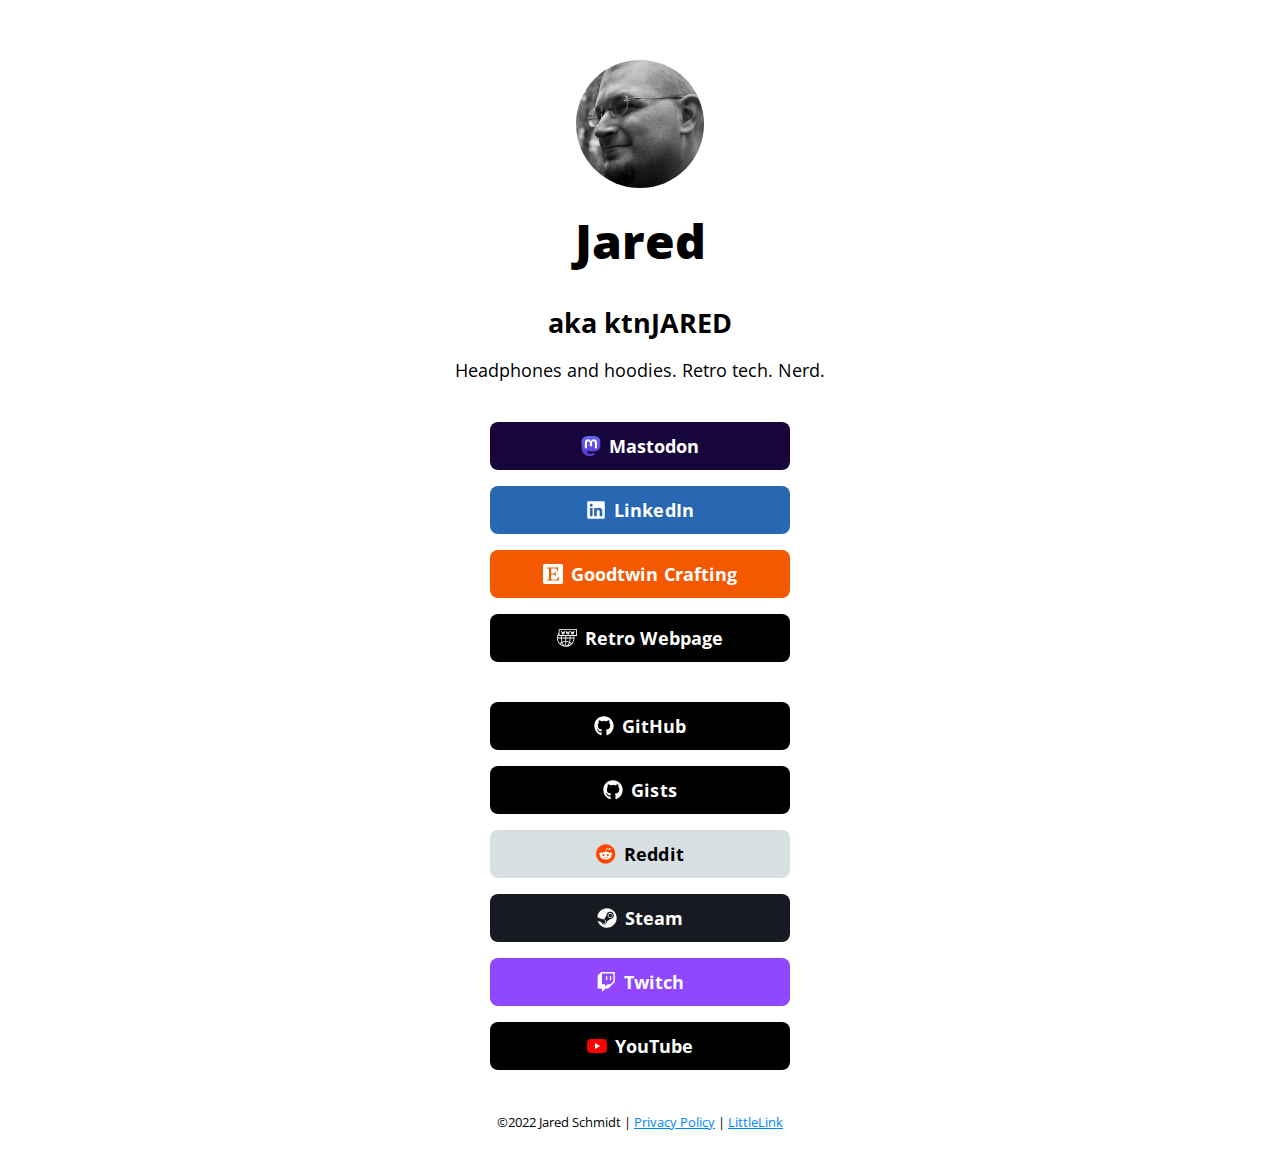
<file: link/index.html>
<!DOCTYPE html>
<html lang="en">

<!-- Page has been forked from
    - https://littlelink.io/ 
    - https://github.com/sethcottle/littlelink
–––––––––––––––––––––––––––––––––––––––––––––––––– -->

<head>
    <!-- Page Information -->
    <meta charset="utf-8">
    <title>ktnJARED | Jared</title>
    <meta name="description" content="Find us online!">
    <meta name="author" content="Seth Cottle">

    <!-- Mobile Specific Metas -->
    <meta name="viewport" content="width=device-width, initial-scale=1">

    <!-- Font -->
    <link href="https://fonts.googleapis.com/css?family=Open+Sans:400,600,700,800&display=swap" rel="stylesheet">


    <!-- CSS -->
    <link rel="stylesheet" href="css/normalize.css">

    <!-- Themes:
    Auto:   css/skeleton-auto.css
    Light:  css/skeleton-light.css
    Dark:   css/skeleton-dark.css
    -->
    <link rel="stylesheet" href="css/skeleton-auto.css">

    <!-- Brand Styles -->
    <link rel="stylesheet" href="css/brands.css">

    <!-- Favicon -->
    <link rel="icon" type="image/png" href="images/avatar.png">
</head>

<body>
    <!-- Primary Page Layout
    –––––––––––––––––––––––––––––––––––––––––––––––––– -->
    <div class="container">
        <div class="row">
            <div class="column" style="margin-top: 10%">

                <!-- Your Image Here -->
                <img src="images/headshot.jpg" alt="Photo of Jared taken by Michael at the MD Renn Fest" class="avatar">

                <!-- Title -->
                <h1>Jared</h1>
                <h2>aka ktnJARED</h2>

                <!-- Short Bio -->
                <p>Headphones and hoodies. Retro tech. Nerd.</p>

                <!-- The Important Links
                –––––––––––––––––––––––––––––––––––––––––––––––––– -->

                <!-- Apple Music -->
                <!-- <a class="button button-apple-music" href="https://music.apple.com/profile/ktnjared" rel="noopener">
                    <img class="icon" src="images/icons/apple-music.svg" alt="Apple Music Logo">Apple
                    Music</a>
                <br> -->

                <!-- Blog -->
                <!-- <a class="button button-default" href="https://jared.cool/" rel="noopener">
                    <img class="icon" src="images/icons/blog.svg" alt="Blog Icon">Blog</a>
                <br> -->

                <!-- Mastodon -->
                <a class="button button-mastodon" href="https://bitbang.social/@ktnjared/" rel="me noopener"
                    title="Mastodon (bitbang.social)">
                    <img class="icon" src="images/icons/mastodon.svg" alt="Mastodon Logo">Mastodon</a>
                <br>

                <!-- LinkedIn -->
                <a class="button button-linked" href="https://www.linkedin.com/in/jaredbschmidt/" rel="noopener"
                    title="LinkedIn">
                    <img class="icon" src="images/icons/linkedin.svg" alt="LinkedIn Logo">LinkedIn</a>
                <br>

                <!-- Etsy -->
                <a class="button button-etsy" href="https://www.etsy.com/shop/GoodTwinCrafting" rel="noopener"
                    title="Goodtwin Crafting (my wife's Etsy shop)">
                    <img class="icon" src="images/icons/etsy.svg" alt="Etsy Logo">Goodtwin Crafting</a>
                <br>

                <!-- Web -->
                <a class="button button-web" href="http://retro.jared.cool/" rel="noopener"
                    title="Retro Webpage using HTTP">
                    <img class="icon" src="images/icons/web.svg" alt="Web Logo">Retro Webpage</a>
                <br>

                <br>

                <!-- The Rest of the Links
                –––––––––––––––––––––––––––––––––––––––––––––––––– -->

                <!-- GitHub -->
                <a class="button button-github" href="https://github.com/ktnjared" rel="noopener" title="GitHub">
                    <img class="icon" src="images/icons/github.svg" alt="GitHub Logo">GitHub</a>
                <br>

                <!-- GitHub Gists -->
                <a class="button button-github" href="https://gist.github.com/ktnjared" rel="noopener" title="Gists">
                    <img class="icon" src="images/icons/github.svg" alt="GitHub Logo">Gists</a>
                <br>

                <!-- Reddit -->
                <a class="button button-reddit" href="https://www.reddit.com/user/smplnerd" rel="noopener"
                    title="Reddit">
                    <img class="icon" src="images/icons/reddit.svg" alt="Reddit Logo">Reddit</a>
                <br>

                <!-- Steam -->
                <a class="button button-steam" href="https://steamcommunity.com/profiles/76561198026998831"
                    rel="noopener" title="Steam Community Profile">
                    <img class="icon" src="images/icons/steam.svg" alt="Steam Logo">Steam</a>
                <br>

                <!-- Twitch -->
                <a class="button button-twitch" href="https://www.twitch.tv/ktnjared" rel="noopener" title="Titch">
                    <img class="icon" src="images/icons/twitch.svg" alt="Twitch Logo">Twitch</a>
                <br>

                <!-- YouTube -->
                <a class="button button-yt" href="https://www.youtube.com/@jaredschmidt" rel="noopener" title="YouTube">
                    <img class="icon" src="images/icons/youtube.svg" alt="YouTube Logo">YouTube</a>
                <br>

                <!-- Twitter -->
                <!-- <a class="button button-twit" href="#" rel="noopener">
                    <img class="icon" src="images/icons/twitter.svg" alt="Twitter Logo">Twitter</a>
                <br> -->

                <!-- Instagram -->
                <!-- <a class="button button-instagram" href="#" rel="noopener">
                    <img class="icon" src="images/icons/instagram.svg" alt="Instagram Logo">Instagram</a>
                <br> -->

                <!-- Facebook -->
                <!-- <a class="button button-faceb" href="#" rel="noopener">
                    <img class="icon" src="images/icons/facebook.svg" alt="Facebook Logo">Find us on Facebook</a>
                <br> -->

                <!-- Facebook Messenger -->
                <!-- <a class="button button-messenger" href="#" rel="noopener">
                    <img class="icon" src="images/icons/messenger.svg" alt="Facebook Messenger Logo">Chat on
                    Messenger</a>
                <br> -->


                <!-- Discord -->
                <!-- <a class="button button-discord" href="#" rel="noopener">
                    <img class="icon" src="images/icons/discord.svg" alt="Discord Logo">Discord</a>
                <br> -->

                <!-- ProductHunt -->
                <!-- <a class="button button-producthunt" href="#" rel="noopener">
                    <img class="icon" src="images/icons/producthunt.svg" alt="Product Hunt Logo">Product Hunt</a>
                <br> -->

                <!-- Snapchat -->
                <!-- <a class="button button-snapchat" href="#" rel="noopener">
                    <img class="icon" src="images/icons/snapchat.svg" alt="Snapchat Logo">Snapchat</a>
                <br> -->

                <!-- Spotify -->
                <!-- <a class="button button-spotify" href="#" rel="noopener">
                    <img class="icon" src="images/icons/spotify.svg" alt="Spotify Logo">Listen on Spotify</a>
                <br> -->

                <!-- Spotify Alt -->
                <!-- <a class="button button-spotify-alt" href="#" rel="noopener">
                    <img class="icon" src="images/icons/spotify-green.svg" alt="Spotify Logo">Listen on Spotify</a>
                <br> -->

                <!-- YouTube Music -->
                <!-- <a class="button button-yt" href="#" rel="noopener">
                    <img class="icon" src="images/icons/youtube-music.svg" alt="YouTube Music Logo">Listen on YouTube
                    Music</a>
                <br> -->

                <!-- Apple Music Alt -->
                <!-- <a class="button button-apple-music-alt" href="#" rel="noopener">
                    <img class="icon" src="images/icons/apple-music-white.svg" alt="Apple Music Logo">Listen on Apple
                    Music</a>
                <br> -->

                <!-- Apple Podcasts -->
                <!-- <a class="button button-apple-podcasts" href="#" rel="noopener">
                    <img class="icon" src="images/icons/apple-podcasts.svg" alt="Apple Podcasts Logo">Listen on Apple
                    Podcasts</a>
                <br> -->

                <!-- Apple Podcasts Alt-->
                <!-- <a class="button button-apple-podcasts-alt" href="#" rel="noopener">
                    <img class="icon" src="images/icons/apple-podcasts-white.svg" alt="Apple Podcasts Logo">Listen on
                    Apple Podcasts</a>
                <br> -->

                <!-- Google Podcasts -->
                <!-- <a class="button button-google-podcasts" href="#" rel="noopener">
                    <img class="icon" src="images/icons/google-podcasts.svg" alt="Google Podcasts Logo">Listen on Google
                    Podcasts</a>
                <br> -->

                <!-- Substack -->
                <!-- <a class="button button-substack" href="#" rel="noopener">
                    <img class="icon" src="images/icons/substack.svg" alt="Substack Logo">Subscribe on Substack</a>
                <br> -->

                <!-- Clubhouse -->
                <!-- <a class="button button-clubhouse" href="#" rel="noopener">
                    <img class="icon" src="images/icons/clubhouse.svg" alt="Clubhouse Logo">Clubhouse</a>
                <br> -->

                <!-- Medium -->
                <!-- <a class="button button-medium" href="#" rel="noopener">
                    <img class="icon" src="images/icons/medium.svg" alt="Medium Logo">Medium</a>
                <br> -->

                <!-- Pinterest -->
                <!-- <a class="button button-pinterest" href="#" rel="noopener">
                    <img class="icon" src="images/icons/pinterest.svg" alt="Pinterest Logo">Follow on Pinterest</a>
                <br> -->

                <!-- TikTok -->
                <!-- <a class="button button-tiktok" href="#" rel="noopener">
                    <img class="icon" src="images/icons/tiktok.svg" alt="TikTok Logo">TikTok</a>
                <br> -->

                <!-- Email Alternative -->
                <!-- <a class="button button-default" href="#" rel="noopener">
                    <img class="icon" src="images/icons/email_alt.svg" alt="Email Icon">hello@littlelink.io</a>
                <br> -->

                <!-- SoundCloud -->
                <!-- <a class="button button-soundcloud" href="#" rel="noopener">
                    <img class="icon" src="images/icons/soundcloud.svg" alt="SoundCloud Logo">SoundCloud</a>
                <br> -->

                <!-- Figma -->
                <!-- <a class="button button-figma" href="#" rel="noopener">
                    <img class="icon" src="images/icons/figma.svg" alt="Figma Logo">Figma</a>
                <br> -->

                <!-- Kit -->
                <!-- <a class="button button-kit" href="#" rel="noopener">
                    <img class="icon" src="images/icons/kit.svg" alt="Kit Logo">Kit</a>
                <br> -->

                <!-- Telegram -->
                <!-- <a class="button button-telegram" href="#" rel="noopener">
                    <img class="icon" src="images/icons/telegram.svg" alt="Telegram Logo">Telegram</a>
                <br> -->

                <!-- LittleLink -->
                <!-- <a class="button button-default" href="#" rel="noopener">
                    <img class="icon" src="images/icons/littlelink.svg" alt="LittleLink Logo">LittleLink</a>
                <br> -->

                <!-- Trello -->
                <!-- <a class="button button-trello" href="#" rel="noopener">
                    <img class="icon" src="images/icons/trello.svg" alt="Trello Logo">Trello</a>
                <br> -->

                <!-- Notion -->
                <!-- <a class="button button-notion" href="#" rel="noopener">
                    <img class="icon" src="images/icons/notion.svg" alt="Notion Logo">Notion</a>
                <br> -->

                <!-- Kickstarter -->
                <!-- <a class="button button-kickstarter" href="#" rel="noopener">
                    <img class="icon" src="images/icons/kickstarter.svg" alt="Kickstarter Logo">Kickstarter</a>
                <br> -->

                <!-- Tumblr -->
                <!-- <a class="button button-tumb" href="#" rel="noopener">
                    <img class="icon" src="images/icons/tumblr.svg" alt="Tumblr Logo">Tumblr</a>
                <br> -->

                <!-- Strava -->
                <!-- <a class="button button-strava" href="#" rel="noopener">
                    <img class="icon" src="images/icons/strava.svg" alt="Strava Logo">Strava</a>
                <br> -->

                <!-- Vimeo -->
                <!-- <a class="button button-vimeo" href="#" rel="noopener">
                    <img class="icon" src="images/icons/vimeo.svg" alt="Vimeo Logo">Vimeo</a>
                <br> -->

                <!-- PayPal-->
                <!-- <a class="button button-paypal" href="#" rel="noopener">
                    <img class="icon" src="images/icons/paypal.svg" alt="PayPal Logo">PayPal</a>
                <br> -->

                <!-- WhatsApp -->
                <!-- <a class="button button-whatsapp" href="#" rel="noopener">
                    <img class="icon" src="images/icons/whatsapp.svg" alt="WhatsApp Logo">WhatsApp</a>
                <br> -->

                <!-- Untappd -->
                <!-- <a class="button button-untappd" href="#" rel="noopener">
                    <img class="icon" src="images/icons/untappd.svg" alt="Untappd Logo">Untappd</a>
                <br> -->

                <!-- Wordpress -->
                <!-- <a class="button button-wordpress" href="#" rel="noopener">
                    <img class="icon" src="images/icons/wordpress.svg" alt="Wordpress Logo">Wordpress</a>
                <br> -->

                <!-- Goodreads -->
                <!-- <a class="button button-goodreads" href="#" rel="noopener">
                    <img class="icon" src="images/icons/goodreads.svg" alt="Goodreads Logo">Goodreads</a>
                <br> -->

                <!-- Skoob -->
                <!-- <a class="button button-skoob" href="#" rel="noopener">
                    <img class="icon" src="images/icons/skoob.svg" alt="Skoob Logo">Skoob</a>
                <br> -->

                <!-- Gitlab -->
                <!-- <a class="button button-gitlab" href="#" rel="noopener">
                    <img class="icon" src="images/icons/gitlab.svg" alt="GitLab Logo">GitLab</a>
                <br> -->

                <!-- XING -->
                <!-- <a class="button button-xing" href="#" rel="noopener">
                    <img class="icon" src="images/icons/xing.svg" alt="xing Logo">Xing</a>
                <br> -->

                <!-- Bandcamp -->
                <!-- <a class="button button-bandcamp" href="#" rel="noopener">
                    <img class="icon" src="images/icons/bandcamp.svg" alt="Bandcamp Logo">Bandcamp</a>
                <br> -->

                <!-- Patreon -->
                <!-- <a class="button button-patreon" href="#" rel="noopener">
                    <img class="icon" src="images/icons/patreon.svg" alt="Patreon Logo">Patreon</a>
                <br> -->

                <!-- Signal -->
                <!-- <a class="button button-signal" href="#" rel="noopener">
                    <img class="icon" src="images/icons/signal.svg" alt="Signal Logo">Signal</a>
                <br> -->

                <!-- Apple App Store -->
                <!-- <a class="button button-appstore" href="#" rel="noopener">
                    <img class="icon" src="images/icons/appstore.svg" alt="Apple App Store Logo">Apple App Store</a>
                <br> -->

                <!-- Google Play Store  -->
                <!-- <a class="button button-playstore" href="#" rel="noopener">
                    <img class="icon" src="images/icons/playstore.svg" alt="Google Play Store Logo">Google Play
                    Store</a>
                <br> -->

                <!-- Amazon  -->
                <!-- <a class="button button-amazon" href="#" rel="noopener">
                    <img class="icon" src="images/icons/amazon.svg" alt="Amazon Logo">Amazon</a>
                <br> -->

                <!-- Venmo -->
                <!-- <a class="button button-venmo" href="#" rel="noopener">
                    <img class="icon" src="images/icons/venmo.svg" alt="Venmo Logo">Venmo</a>
                <br> -->

                <!-- Cash App Dollar -->
                <!-- <a class="button button-cashapp" href="#" rel="noopener">
                    <img class="icon" src="images/icons/cashapp_dollar.svg" alt="Cash App Logo">Cash App Dollar</a>
                <br> -->

                <!-- Cash App Pound -->
                <!-- <a class="button button-cashapp" href="#" rel="noopener">
                    <img class="icon" src="images/icons/cashapp_pound.svg" alt="Cash App Logo">Cash App Pound</a>
                <br> -->

                <!-- Cash App BTC -->
                <!-- <a class="button button-cashapp" href="#" rel="noopener">
                    <img class="icon" src="images/icons/cashapp_btc.svg" alt="Cash App Logo">Cash App Bitcoin</a>
                <br> -->

                <!-- dev.to -->
                <!-- <a class="button button-dev-to" href="#" rel="noopener">
                    <img class="icon" src="images/icons/dev_to.svg" alt="dev.to Logo">dev.to</a>
                <br> -->

                <!-- Redbubble -->
                <!-- <a class="button button-redbubble" href="#" rel="noopener">
                    <img class="icon" src="images/icons/redbubble.svg" alt="Redbubble Logo">Redbubble</a>
                <br> -->

                <!-- OnlyFans -->
                <!-- <a class="button button-onlyfans" href="#" rel="noopener">
                    <img class="icon" src="images/icons/onlyfans.svg" alt="Only Fans Logo">OnlyFans (18+)</a>
                <br> -->

                <!-- Buy Me a Coffee -->
                <!-- <a class="button button-coffee" href="#" rel="noopener">
                    <img class="icon" src="images/icons/coffee.svg" alt="Buy Me a Coffee">Buy Me a Coffee</a>
                <br> -->

                <!-- Ko-fi -->
                <!-- <a class="button button-ko-fi" href="#" rel="noopener">
                    <img class="icon" src="images/icons/ko-fi.svg" alt="Ko-fi">Ko-fi</a>
                <br> -->

                <!-- VRChat -->
                <!-- <a class="button button-vrchat" href="#" rel="noopener">
                    <img class="icon" src="images/icons/vrchat.svg" alt="VRChat Logo">VRChat</a>
                <br> -->

                <!-- Threema -->
                <!-- <a class="button button-threema" href="#" rel="noopener">
                    <img class="icon" src="images/icons/threema.svg" alt="Threema Logo">Threema</a>
                <br> -->

                <!-- Flickr -->
                <!-- <a class="button button-flickr" href="#" rel="noopener">
                    <img class="icon" src="images/icons/flickr.svg" alt="Flickr Logo">Flickr</a>
                <br> -->

                <!-- Letterboxd -->
                <!-- <a class="button button-letterboxd" href="#" rel="noopener">
                    <img class="icon" src="images/icons/letterboxd.svg" alt="Letterboxd Logo">Letterboxd</a>
                <br> -->

                <!-- Hashnode -->
                <!-- <a class="button button-hashnode" href="#" rel="noopener">
                    <img class="icon" src="images/icons/hashnode.svg" alt="hashnode Logo">Hashnode</a>
                <br> -->

                <!-- Email -->
                <!-- <a class="button button-default" href="#" rel="noopener">
                    <img class="icon" src="images/icons/email.svg" alt="Email Icon">hello@littlelink.io</a>
                <br> -->

                <br>
                <!--
                    Footer:
                    This includes a link to privacy.html page which can be setup for your Privacy Policy.
                    This also includes a link to the LittleLink repository to make forking LittleLink easier.
                    You can edit or remove anything here to make your own footer.
                -->
                <p style="font-size: small;">
                    &copy;2022 Jared Schmidt | <a href="privacy.html">Privacy Policy</a> | <a
                        href="https://littlelink.io" rel="noopener">LittleLink</a>
                </p>

            </div>
        </div>
    </div>

    <!-- End Document
    –––––––––––––––––––––––––––––––––––––––––––––––––– -->
</body>

</html>
</file>
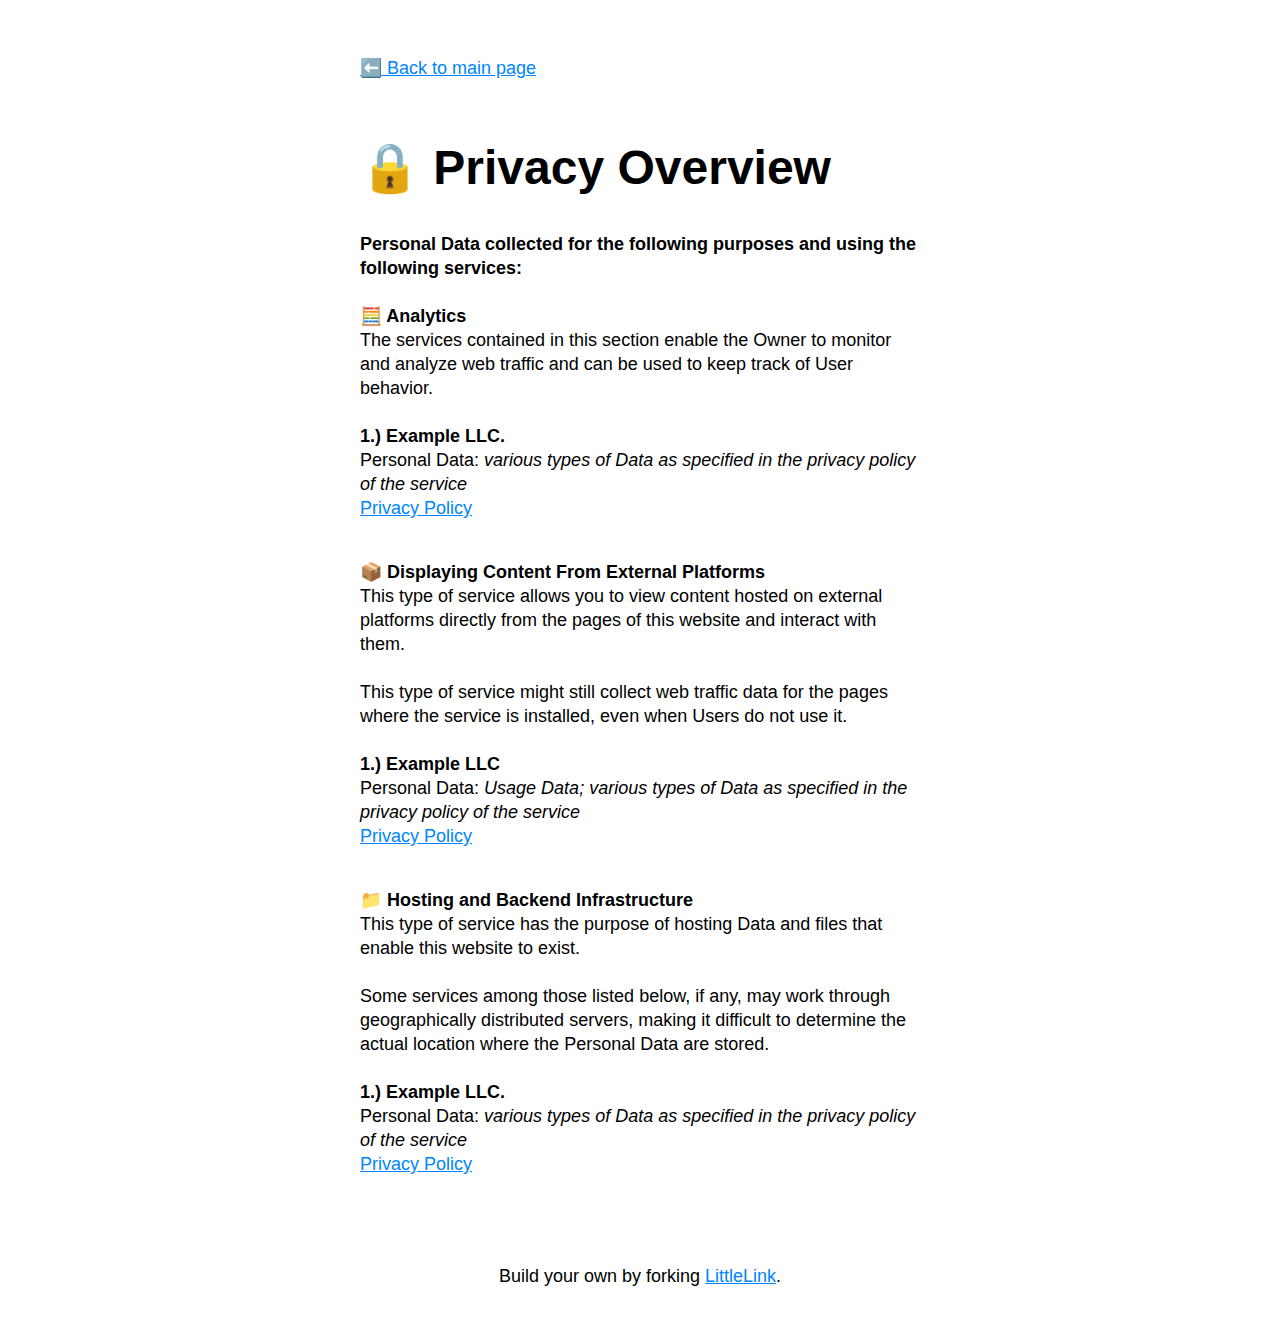
<file: link/privacy.html>
<!DOCTYPE html>
<html lang="en">
  <head>
    <meta http-equiv="content-type" content="text/html; charset=UTF-8" />

    <!-- Page Information
  –––––––––––––––––––––––––––––––––––––––––––––––––– -->
    <meta charset="utf-8" />
    <title>LittleLink Privacy Policy</title>
    <meta name="description" content="" />
    <meta name="author" content="" />

    <!-- Mobile Specific Metas
  –––––––––––––––––––––––––––––––––––––––––––––––––– -->
    <meta name="viewport" content="width=device-width, initial-scale=1" />

    <!-- CSS
  –––––––––––––––––––––––––––––––––––––––––––––––––– -->
    <link rel="stylesheet" href="css/normalize.css" />

    <!-- 
        Themes:
         Auto:   css/skeleton-auto.css
         Light:  css/skeleton-light.css
         Dark:   css/skeleton-dark.css
     -->

    <link rel="stylesheet" href="css/skeleton-auto.css" />
    <link rel="stylesheet" href="css/brands.css" />

    <!-- Favicon
  –––––––––––––––––––––––––––––––––––––––––––––––––– -->
    <link rel="icon" type="image/png" href="images/avatar.png" />

  </head>

  <body>
    <!-- Primary Page Layout
  –––––––––––––––––––––––––––––––––––––––––––––––––– -->
    <div class="container-left">
      <div class="row">
        <div class="column" style="margin-top: 10%">
          <p>
            <a href="index.html">⬅️ Back to main page</a>
          </p>

          <!--
            Privacy Policy:
            We recommend adding a Privacy Policy to your LittleLink. Adding one can help you stay compliant 
            with different privacy legislation and can also help set expectations for your site visitors.

            This is a boilerplate, what is here may not be applicable to you. By default, we give three sections...

            Analytics: where you can add links to analytic services like Fathom or Google Analytics.

            Content From External Platforms: This could be used for CDN services or additional buttons like GitHub hotlinkable buttons.

            Hosting and Backend Infrastructure: For where you host your LittleLink.

            You can remove, edit, and add to these as necessary for your project. 
          -->

          <!-- Page Name -->
          <h1>🔒 Privacy Overview</h1>

          <!-- Page Information -->
          <p>
            <b
              >Personal Data collected for the following purposes and using the
              following services:</b
            >
            <br />
            <br />
            <!-- Start Section -->
            <b>🧮 Analytics</b>
            <br />
            The services contained in this section enable the Owner to monitor
            and analyze web traffic and can be used to keep track of User
            behavior.
            <br />
            <br />
            <!-- Here you can add any analytics companies you use and what they track -->
            <b>1.) Example LLC.</b><br />
            Personal Data:
            <i
              >various types of Data as specified in the privacy policy of the
              service</i
            ><br />
            <a href="https://example.com/privacy/"
              >Privacy Policy</a
            >
          </p>
          <!-- End Section -->

          <!-- Start Section -->
          <p>
            <b>📦 Displaying Content From External Platforms</b>
            <br />
            This type of service allows you to view content hosted on external
            platforms directly from the pages of this website and interact with
            them.<br /><br />
            This type of service might still collect web traffic data for the
            pages where the service is installed, even when Users do not use it.
            <br />
            <br />
            <!-- Add any external cdn's and they use and what they track -->
            <b>1.) Example LLC</b><br />
            Personal Data:
            <i
              >Usage Data; various types of Data as specified in the privacy
              policy of the service</i
            >
            <br />
            <a href="https://example.com/privacy/"
              >Privacy Policy</a
            >
          </p>
          <!-- End Section -->

          <!-- Start Section -->
          <p>
            <b>📁 Hosting and Backend Infrastructure</b>
            <br />
            This type of service has the purpose of hosting Data and files that
            enable this website to exist.
            <br />
            <br />
            Some services among those listed below, if any, may work through
            geographically distributed servers, making it difficult to determine
            the actual location where the Personal Data are stored.
            <br />
            <br />
            <!-- Here you can add any hosting companies you use and what they track -->
            <b>1.) Example LLC.</b><br />
            Personal Data:
            <i
              >various types of Data as specified in the privacy policy of the
              service</i
            >
            <br />
            <a href="https://example.com/privacy"
              >Privacy Policy</a
            >
          </p>
          <!-- End Section -->
          <br />
          <br />
          
          <!-- 
            Footer:
            This includes a link to the LittleLink repository to make forking LittleLink easier.
            You can edit or remove anything here to make your own footer.
           -->
          <center>
            <p>Build your own by forking <a href="https://littlelink.io" target="_blank" rel="noopener">LittleLink</a>.</p>
          </center>
        </div>
      </div>
    </div>

    <!-- End Document
  –––––––––––––––––––––––––––––––––––––––––––––––––– -->
  </body>
</html>
</file>
<file: link/css/skeleton-auto.css>
/*
* littlelink V1
* https://littlelink.com
* Free to use under the MIT license.
* http://www.opensource.org/licenses/mit-license.php
* 12/21/2019
*
* Built using:
*
* Skeleton V2.0.4
* Copyright 2014, Dave Gamache
* www.getskeleton.com
* Free to use under the MIT license.
* http://www.opensource.org/licenses/mit-license.php
* 12/29/2014
*/

/* Table of contents
––––––––––––––––––––––––––––––––––––––––––––––––––
- Grid
- Base Styles
- Typography
- Links
- Code
- Spacing
- Utilities
*
* You'll find the button css in css/brands.css.
*
*/

/* Grid
–––––––––––––––––––––––––––––––––––––––––––––––––– */
.container {
  position: relative;
  width: 100%;
  max-width: 600px;
  text-align: center;
  margin: 0 auto;
  padding: 0 20px;
  box-sizing: border-box;
}
.container-left {
  position: relative;
  width: 100%;
  max-width: 600px;
  text-align: left;
  margin: 0 auto;
  padding: 0 20px;
  box-sizing: border-box;
}
.column {
  position: center;
  width: 100%;
  float: center;
  box-sizing: border-box;
}

/* For devices larger than 400px */
@media (min-width: 400px) {
  .container {
    width: 85%;
    padding: 0;
  }
}

/* For devices larger than 550px */
@media (min-width: 550px) {
  .container {
    width: 80%;
  }
  .column,
  .columns {
    margin-left: 0;
  }
  .column:first-child,
  .columns:first-child {
    margin-left: 0;
  }
}

/* Base Styles
–––––––––––––––––––––––––––––––––––––––––––––––––– */
/* NOTE
html is set to 62.5% so that all the REM measurements throughout Skeleton
are based on 10px sizing. So basically 1.5rem = 15px :) */

html {
  font-size: 100%;
  color-scheme: light dark;
}
body {
  font-size: 18px;
  line-height: 24px;
  font-weight: 400;
  font-family: "Open Sans", "HelveticaNeue", "Helvetica Neue", Helvetica, Arial,
    sans-serif;
}

/* Typography
–––––––––––––––––––––––––––––––––––––––––––––––––– */
h1 {
  margin-top: 0;
  margin-bottom: 16px;
  font-weight: 800;
}
h1 {
  font-size: 24px;
  line-height: 64px;
  letter-spacing: 0;
}

/* Larger than phablet */
@media (min-width: 550px) {
  h1 {
    font-size: 48px;
    line-height: 96px;
  }
}

p {
  margin-top: 0;
}

/* Links
–––––––––––––––––––––––––––––––––––––––––––––––––– */
a {
  color: #0085ff;
}
a:hover {
  color: #0085ff;
}

/* Code
–––––––––––––––––––––––––––––––––––––––––––––––––– */
code {
  padding: 0.2rem 0.5rem;
  margin: 0 0.2rem;
  font-size: 90%;
  white-space: nowrap;
  background: #f1f1f1;
  border: 1px solid #e1e1e1;
  border-radius: 4px;
}
pre > code {
  display: block;
  padding: 1rem 1.5rem;
  white-space: pre;
}

/* Spacing
–––––––––––––––––––––––––––––––––––––––––––––––––– */
button,
.button {
  margin-bottom: 1rem;
}
input,
textarea,
select,
fieldset {
  margin-bottom: 1.5rem;
}
pre,
blockquote,
dl,
figure,
p,
ol {
  margin-bottom: 2.5rem;
}

/* Utilities
–––––––––––––––––––––––––––––––––––––––––––––––––– */
.u-full-width {
  width: 100%;
  box-sizing: border-box;
}
.u-max-full-width {
  max-width: 100%;
  box-sizing: border-box;
}
.u-pull-right {
  float: right;
}
.u-pull-left {
  float: left;
}

/* Misc
–––––––––––––––––––––––––––––––––––––––––––––––––– */
hr {
  margin-top: 3rem;
  margin-bottom: 3.5rem;
  border-width: 0;
  border-top: 1px solid #e1e1e1;
}
/* Radius values:

10%-40%: Squircles
50% (default): True circle
*/
.avatar {
  width: 128px;
  height: 128px;
  object-fit: cover;
  background-position: center;
  border-radius: 50%;
}
</file>
<file: link/css/brands.css>
/*
* littlelink.io
* Skeleton V2.0.4
* Copyright 2014, Dave Gamache
* www.getskeleton.com
* Free to use under the MIT license.
* http://www.opensource.org/licenses/mit-license.php
* 12/29/2014
*/

/*
* Built using on:
* Skeleton V2.0.4
* Copyright 2014, Dave Gamache
* www.getskeleton.com
* Free to use under the MIT license.
* http://www.opensource.org/licenses/mit-license.php
* 12/29/2014
*/

/* Table of contents
––––––––––––––––––––––––––––––––––––––––––––––––––

- Buttons
- Brand Styles

*/

/* Buttons
–––––––––––––––––––––––––––––––––––––––––––––––––– */

.button,
button {
  display: inline-block;
  text-decoration: none;
  height: 48px;
  text-align: center;
  vertical-align: middle;
  font-size: 18px;
  width: 300px;
  font-weight: 700;
  line-height: 48px;
  letter-spacing: 0.1px;
  white-space: wrap;
  border-radius: 8px;
  cursor: pointer;
}
button:hover,
.button:focus {
  color: #333;
  border-color: #888;
  outline: 0;
}
.button.button-primary {
  color: #fff;
  filter: brightness(90%);
}
.button.button-primary:hover,
.button.button-primary:focus {
  color: #fff;
  filter: brightness(90%);
}

/* Brand Icons
–––––––––––––––––––––––––––––––––––––––––––––––––– */

.icon {
  padding: 0px 8px 3.5px 0px;
  vertical-align: middle;
  width: 20px;
  height: 20px;
}

/* Brand Styles
–––––––––––––––––––––––––––––––––––––––––––––––––– */

/* Default (this is great for your own brand color!) */
.button.button-default {
  color: #ffffff;
  background-color: #0085ff;
}
.button.button-default:hover,
.button.button-default:focus {
  filter: brightness(90%);
}

/* Amazon */
.button.button-amazon {
  color: #000000;
  background-color: #ffffff;
}
.button.button-amazon:hover,
.button.button-amazon:focus {
  filter: brightness(90%);
}

/* Apple App Store */
.button.button-appstore {
  color: #ffffff;
  background-color: #000000;
}
.button.button-appstore:hover,
.button.button-appstore:focus {
  filter: brightness(90%);
}

/* Apple Music */
.button.button-apple-music {
  color: #ffffff;
  background-color: #000000;
}
.button.button-apple-music:hover,
.button.button-apple-music:focus {
  filter: brightness(90%);
}

/* Apple Music Alt */
.button.button-apple-music-alt {
  color: #ffffff;
  background-image: linear-gradient(to bottom, #FB5C74, #FA233B);
}
.button.button-apple-music-alt:hover,
.button.button-apple-music-alt:focus {
  filter: brightness(90%);
}

/* Apple Podcasts */
.button.button-apple-podcasts {
  color: #ffffff;
  background-color: #000000;
}
.button.button-apple-podcasts:hover,
.button.button-apple-podcasts:focus {
  filter: brightness(90%);
}

/* Apple Podcasts Alt */
.button.button-apple-podcasts-alt {
  color: #ffffff;
  background-image: linear-gradient(to bottom, #F452FF, #832BC1);
}
.button.button-apple-podcasts-alt:hover,
.button.button-apple-podcasts-alt:focus {
  filter: brightness(90%);
}

/* Bandcamp */
.button.button-bandcamp {
  color: #ffffff;
  background-color: #1d9fc3;
}
.button.button-bandcamp:hover,
.button.button-bandcamp:focus {
  filter: brightness(90%);
}

/* Buy Me a Coffee */
.button.button-coffee {
  color: #100a26;
  background-color: #ffdd00;
}
.button.button-coffee:hover,
.button.button-coffee:focus {
  filter: brightness(90%);
}

/* Clubhouse */
.button.button-clubhouse {
  color: #1F1F1A;
  background-color: #F1EFE3;
}
.button.button-coffee:hover,
.button.button-coffee:focus {
  filter: brightness(90%);
}

/* Cash App */
.button.button-cashapp {
  color: #ffffff;
  background-image: linear-gradient(to bottom, #00d64b, #00c244);
}
.button.button-cashapp:hover,
.button.button-cashapp:focus {
  filter: brightness(90%);
}

/* dev.to */
.button.button-dev-to {
  color: #000000;
  background-color: #f5f5f5;
}
.button.button-dev-to:hover,
.button.button-dev-to:focus {
  filter: brightness(90%);
}

/* Discord */
.button.button-discord {
  color: #ffffff;
  background-color: #5865f2;
}
.button.button-discord:hover,
.button.button-discord:focus {
  filter: brightness(90%);
}

/* Etsy */
.button.button-etsy {
  color: #ffffff;
  background-color: #F45800;
}
.button.button-etsy:hover,
.button.button-etsy:focus {
  filter: brightness(90%);
}

/* Facebook */
.button.button-faceb {
  color: #ffffff;
  background-color: #1877f2;
}
.button.button-faceb:hover,
.button.button-faceb:focus {
  filter: brightness(90%);
}

/* Facebook Messenger */
.button.button-messenger {
  color: #ffffff;
  background-image: linear-gradient(
    25deg,
    #0099ff,
    #5f5dff,
    #a033ff,
    #c740cc,
    #ff5280,
    #ff7061
  );
}
.button.button-messenger:hover,
.button.button-messenger:focus {
  filter: brightness(90%);
}

/* Figma */
.button.button-figma {
  color: #ffffff;
  background-color: #000000;
}
.button.button-figma:hover,
.button.button-figma:focus {
  filter: brightness(90%);
}

/* Flickr */
.button.button-flickr {
  color: #ffffff;
  background-color: #000000;
}
.button.button-flickr:hover,
.button.button-flickr:focus {
  filter: brightness(90%);
}

/* GitHub */
.button.button-github {
  color: #ffffff;
  background-color: #000000;
}
.button.button-github:hover,
.button.button-github:focus {
  filter: brightness(90%);
}

/* Gitlab */
.button.button-gitlab {
  color: #ffffff;
  background-color: #6151b2;
}
.button.button-gitlab:hover,
.button.button-gitlab:focus {
  filter: brightness(90%);
}

/* Goodreads */
.button.button-goodreads {
  color: #333333;
  background-color: #f3f1e6;
}
.button.button-goodreads:hover,
.button.button-goodreads:focus {
  filter: brightness(90%);
}

/* Google Play Store */
.button.button-playstore {
  color: #FFFFFF;
  background-color: #000000;
}
.button.button-playstore:hover,
.button.button-playstore:focus {
  filter: brightness(90%);
}

/* Google Podcasts */
.button.button-google-podcasts {
  color: #000000;
  background-color: #FFFFFF;
}
.button.button-google-podcasts:hover,
.button.button-google-podcasts:focus {
  filter: brightness(90%);
}

/* Hashnode */
.button.button-hashnode {
  color: #000000;
  background-color: #ffffff;
}
.button.button-hashnode:hover,
.button.button-hashnode:focus {
  filter: brightness(90%);
}

/* Instagram */
.button.button-instagram {
  color: #ffffff;
  background-image: linear-gradient(-135deg, #1400c8, #b900b4, #f50000);
}
.button.button-instagram:hover,
.button.button-instagram:focus {
  filter: brightness(90%);
}

/* kickstarter */
.button.button-kickstarter {
  color: #ffffff;
  background-color: #05ce78;
}
.button.button-kickstarter:hover,
.button.button-kickstarter:focus {
  filter: brightness(90%);
}

/* Kit */
.button.button-kit {
  color: #ffffff;
  background-color: #000000;
}
.button.button-kit:hover,
.button.button-kit:focus {
  filter: brightness(90%);
}

/* Ko-fi */
.button.button-ko-fi {
  color: #ffffff;
  background-color: #13C3FF;
}
.button.button-ko-fi:hover,
.button.button-ko-fi:focus {
  filter: brightness(90%);
}

/* Letterboxd */
.button.button-letterboxd {
  color: #ffffff;
  background-color: #2c3440;
}
.button.button-letterboxd:hover,
.button.button-letterboxd:focus {
  filter: brightness(90%);
}

/* LinkedIn */
.button.button-linked {
  color: #ffffff;
  background-color: #2867b2;
}
.button.button-linked:hover,
.button.button-linked:focus {
  filter: brightness(90%);
}

/* Mastodon */
.button.button-mastodon {
  color: #ffffff;
  background-color: #17063B;
}
.button.button-mastodon:hover,
.button.button-mastodon:focus {
  filter: brightness(90%);
}

/* Medium */
.button.button-medium {
  color: #ffffff;
  background-color: #000000;
}
.button.button-medium:hover,
.button.button-medium:focus {
  filter: brightness(90%);
}

/* Notion */
.button.button-notion {
  color: #000000;
  border-style: solid;
  border-color: #000000;
  border-width: 2px;
  background-color: #ffffff;
}
.button.button-notion:hover,
.button.button-notion:focus {
  filter: brightness(90%);
}

/* OnlyFans */
.button.button-onlyfans {
  color: #ffffff;
  background-color: #00AEEF;
}
.button.button-onlyfans:hover,
.button.button-onlyfans:focus {
  filter: brightness(90%);
}

/* Patreon */
.button.button-patreon {
  color: #ffffff;
  background-color: #ff424d;
}
.button.button-patreon:hover,
.button.button-patreon:focus {
  filter: brightness(90%);
}

/* PayPal */
.button.button-paypal {
  color: #ffffff;
  background-color: #003087;
}
.button.button-paypal:hover,
.button.button-paypal:focus {
  filter: brightness(90%);
}

/* Pinterest */
.button.button-pinterest {
  color: #000000;
  background-color: #ffe2eb;
}
.button.button-pinterest:hover,
.button.button-pinterest:focus {
  filter: brightness(90%);
}

/* Producthunt */
.button.button-producthunt {
  color: #da552f;
  border-style: solid;
  border-color: #da552f;
  border-width: 2px;
  background-color: #ffffff;
}
.button.button-producthunt:hover,
.button.button-producthunt:focus {
  filter: brightness(90%);
}

/* Redbubble */
.button.button-redbubble {
  color: #e41321;
  border-style: solid;
  border-color: #e41321;
  border-width: 2px;
  background-color: #ffffff;
}
.button.button-redbubble:hover,
.button.button-redbubble:focus {
  filter: brightness(90%);
}

/* Reddit */
.button.button-reddit {
  color: #000000;
  background-color: #d7dfe2;
}
.button.button-reddit:hover,
.button.button-reddit:focus {
  filter: brightness(90%);
}

/* Signal */
.button.button-signal {
  color: #ffffff;
  background-color: #3a76f0;
}
.button.button-signal:hover,
.button.button-signal:focus {
  filter: brightness(90%);
}

/* Skoob */
.button.button-skoob {
  color: #ffffff;
  background-color: #3189c8;
}
.button.button-skoob:hover,
.button.button-skoob:focus {
  filter: brightness(90%);
}

/* Snapchat */
.button.button-snapchat {
  color: #000000;
  background-color: #fffc00;
}
.button.button-snapchat:hover,
.button.button-snapchat:focus {
  filter: brightness(90%);
}

/* SoundCloud */
.button.button-soundcloud {
  color: #ffffff;
  background-color: #ff5500;
}
.button.button-soundcloud:hover,
.button.button-soundcloud:focus {
  filter: brightness(90%);
}

/* Spotify */
.button.button-spotify {
  color: #191414;
  background-color: #1db954;
}
.button.button-spotify:hover,
.button.button-spotify:focus {
  filter: brightness(90%);
}

/* Spotify Alt */
.button.button-spotify-alt {
  color: #FFFFFF;
  background-color: #191414;
}
.button.button-spotify-alt:hover,
.button.button-spotify-alt:focus {
  filter: brightness(90%);
}

/* Steam */
.button.button-steam {
  color: #ffffff;
  background-color: #171a21;
}
.button.button-steam:hover,
.button.button-steam:focus {
  filter: brightness(90%);
}

/* Strava */
.button.button-strava {
  color: #ffffff;
  background-color: #fc5200;
}
.button.button-strava:hover,
.button.button-strava:focus {
  filter: brightness(90%);
}

/* Substack */
.button.button-substack {
  color: #ffffff;
  background-color: #FF6719;
}
.button.button-substack:hover,
.button.button-substack:focus {
  filter: brightness(90%);
}

/* Telegram */
.button.button-telegram {
  color: #ffffff;
  background-color: #3faee8;
}
.button.button-telegram:hover,
.button.button-telegram:focus {
  filter: brightness(90%);
}

/* Threema */
.button.button-threema {
  color: #000000;
  background-color: #3fe669;
}
.button.button-threema:hover,
.button.button-threema:focus {
  filter: brightness(90%);
}

/* TikTok */
.button.button-tiktok {
  color: #ffffff;
  background-color: #000000;
}
.button.button-tiktok:hover,
.button.button-tiktok:focus {
  filter: brightness(90%);
}

/* Trello */
.button.button-trello {
  color: #ffffff;
  background-color: #0065ff;
}
.button.button-trello:hover,
.button.button-trello:focus {
  filter: brightness(90%);
}

/* Tumblr */
.button.button-tumb {
  color: #ffffff;
  background-color: #131313;
}
.button.button-tumb:hover,
.button.button-tumb:focus {
  filter: brightness(90%);
}

/* Twitch */
.button.button-twitch {
  color: #ffffff;
  background-color: #9146ff;
}
.button.button-twitch:hover,
.button.button-twitch:focus {
  filter: brightness(90%);
}

/* Twitter */
.button.button-twit {
  color: #ffffff;
  background-color: #1da1f2;
}
.button.button-twit:hover,
.button.button-twit:focus {
  filter: brightness(90%);
}

/* Untappd */
.button.button-untappd {
  color: #ffffff;
  background-color: #ffc000;
}
.button.button-untappd:hover,
.button.button-untappd:focus {
  filter: brightness(90%);
}

/* Venmo */
.button.button-venmo {
  color: #ffffff;
  background-color: #008CFF;
}
.button.button-venmo:hover,
.button.button-venmo:focus {
  filter: brightness(90%);
}

/* Vimeo */
.button.button-vimeo {
  color: #ffffff;
  background-color: #1ab7ea;
}
.button.button-vimeo:hover,
.button.button-vimeo:focus {
  filter: brightness(90%);
}

/* VRChat */
.button.button-vrchat {
  color: #000000;
  background-color: #ffffff;
  border: 2px solid black;
}
.button.button-vrchat:hover,
.button.button-vrchat:focus {
  filter: brightness(90%);
}

/* Website */
.button.button-web {
  color: #ffffff;
  background-color: #000000;
}
.button.button-web:hover,
.button.button-web:focus {
  filter: brightness(90%);
}

/* WhatsApp */
.button.button-whatsapp {
  color: #ffffff;
  background-color: #455a64;
}
.button.button-whatsapp:hover,
.button.button-whatsapp:focus {
  filter: brightness(90%);
}

/* Wordpress */
.button.button-wordpress {
  color: #ffffff;
  background-color: #21759b;
}
.button.button-wordpress:hover,
.button.button-wordpress:focus {
  filter: brightness(90%);
}

/* Xing */
.button.button-xing {
  color: #ffffff;
  background-color: #026466;
}
.button.button-xing:hover,
.button.button-xing:focus {
  filter: brightness(90%);
}

/* YouTube */
.button.button-yt {
  color: #ffffff;
  background-color: #000000;
}
.button.button-yt:hover,
.button.button-yt:focus {
  filter: brightness(90%);
}
</file>
